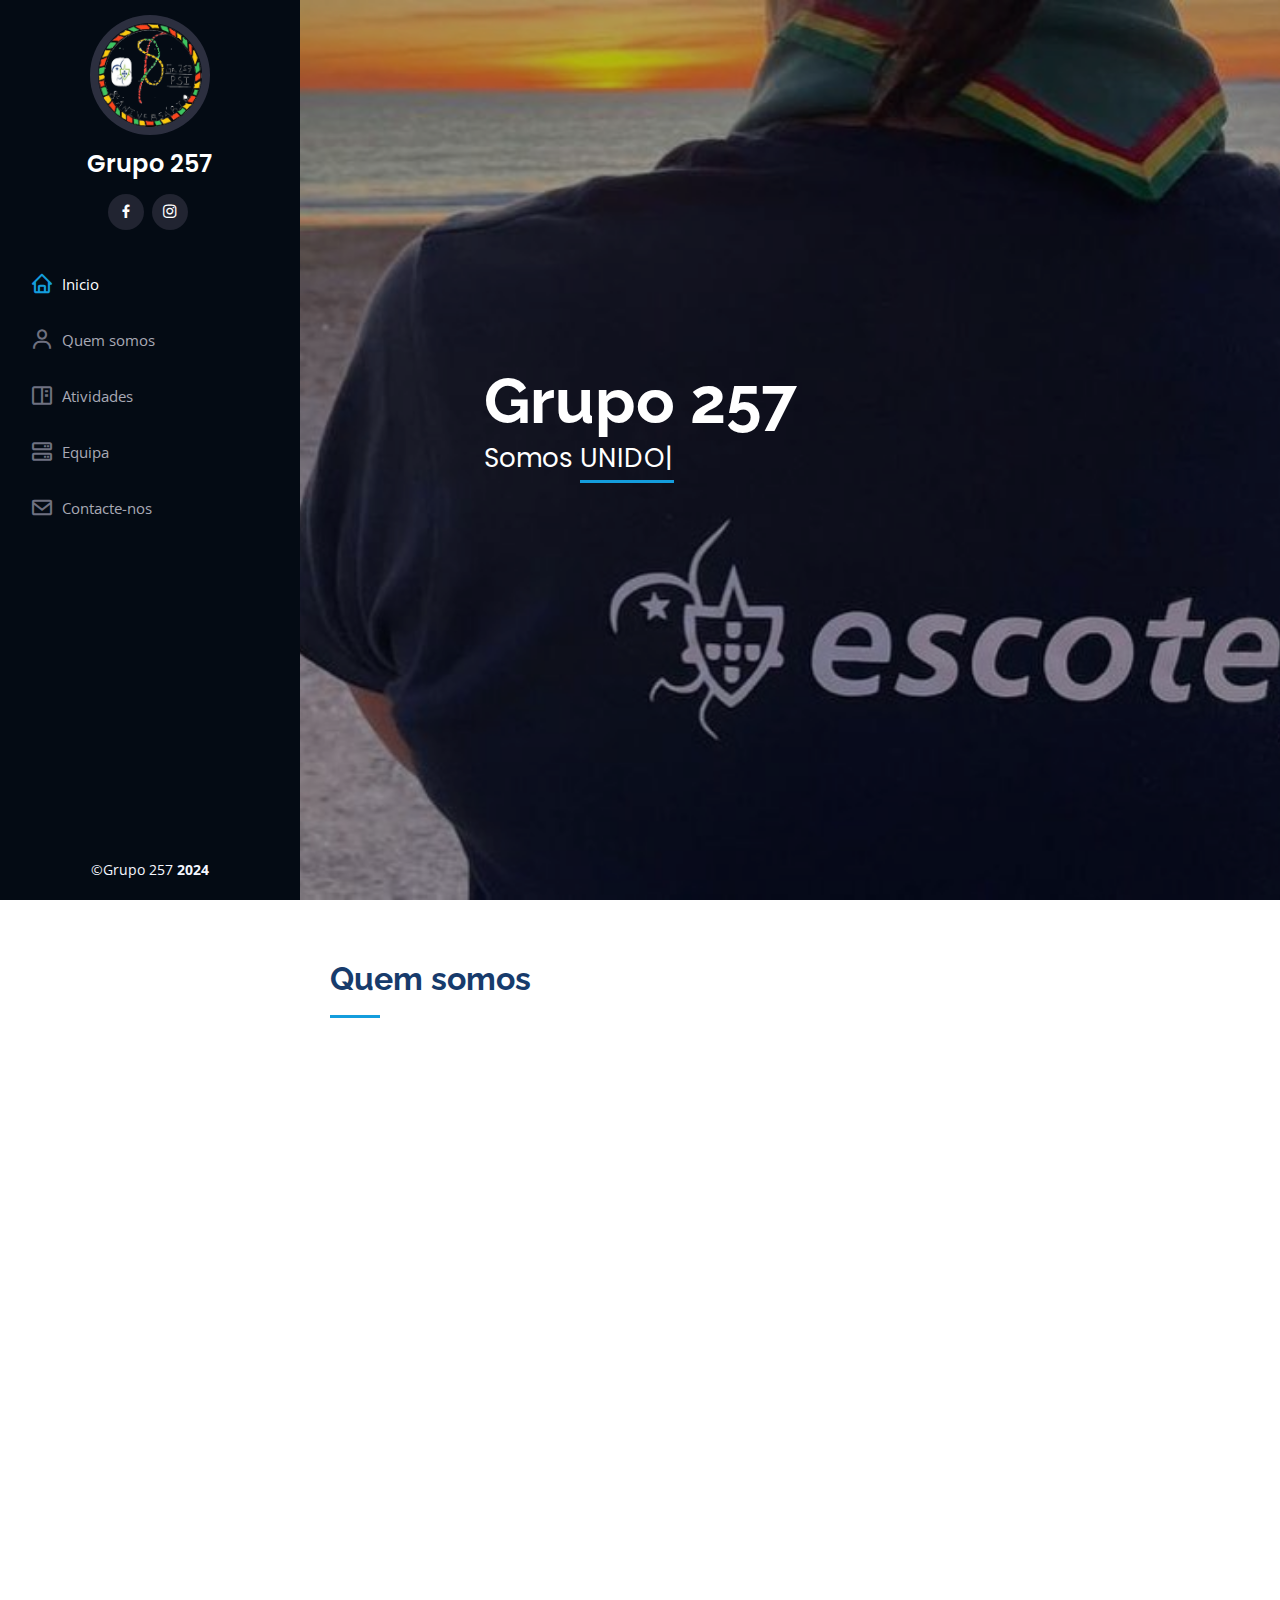
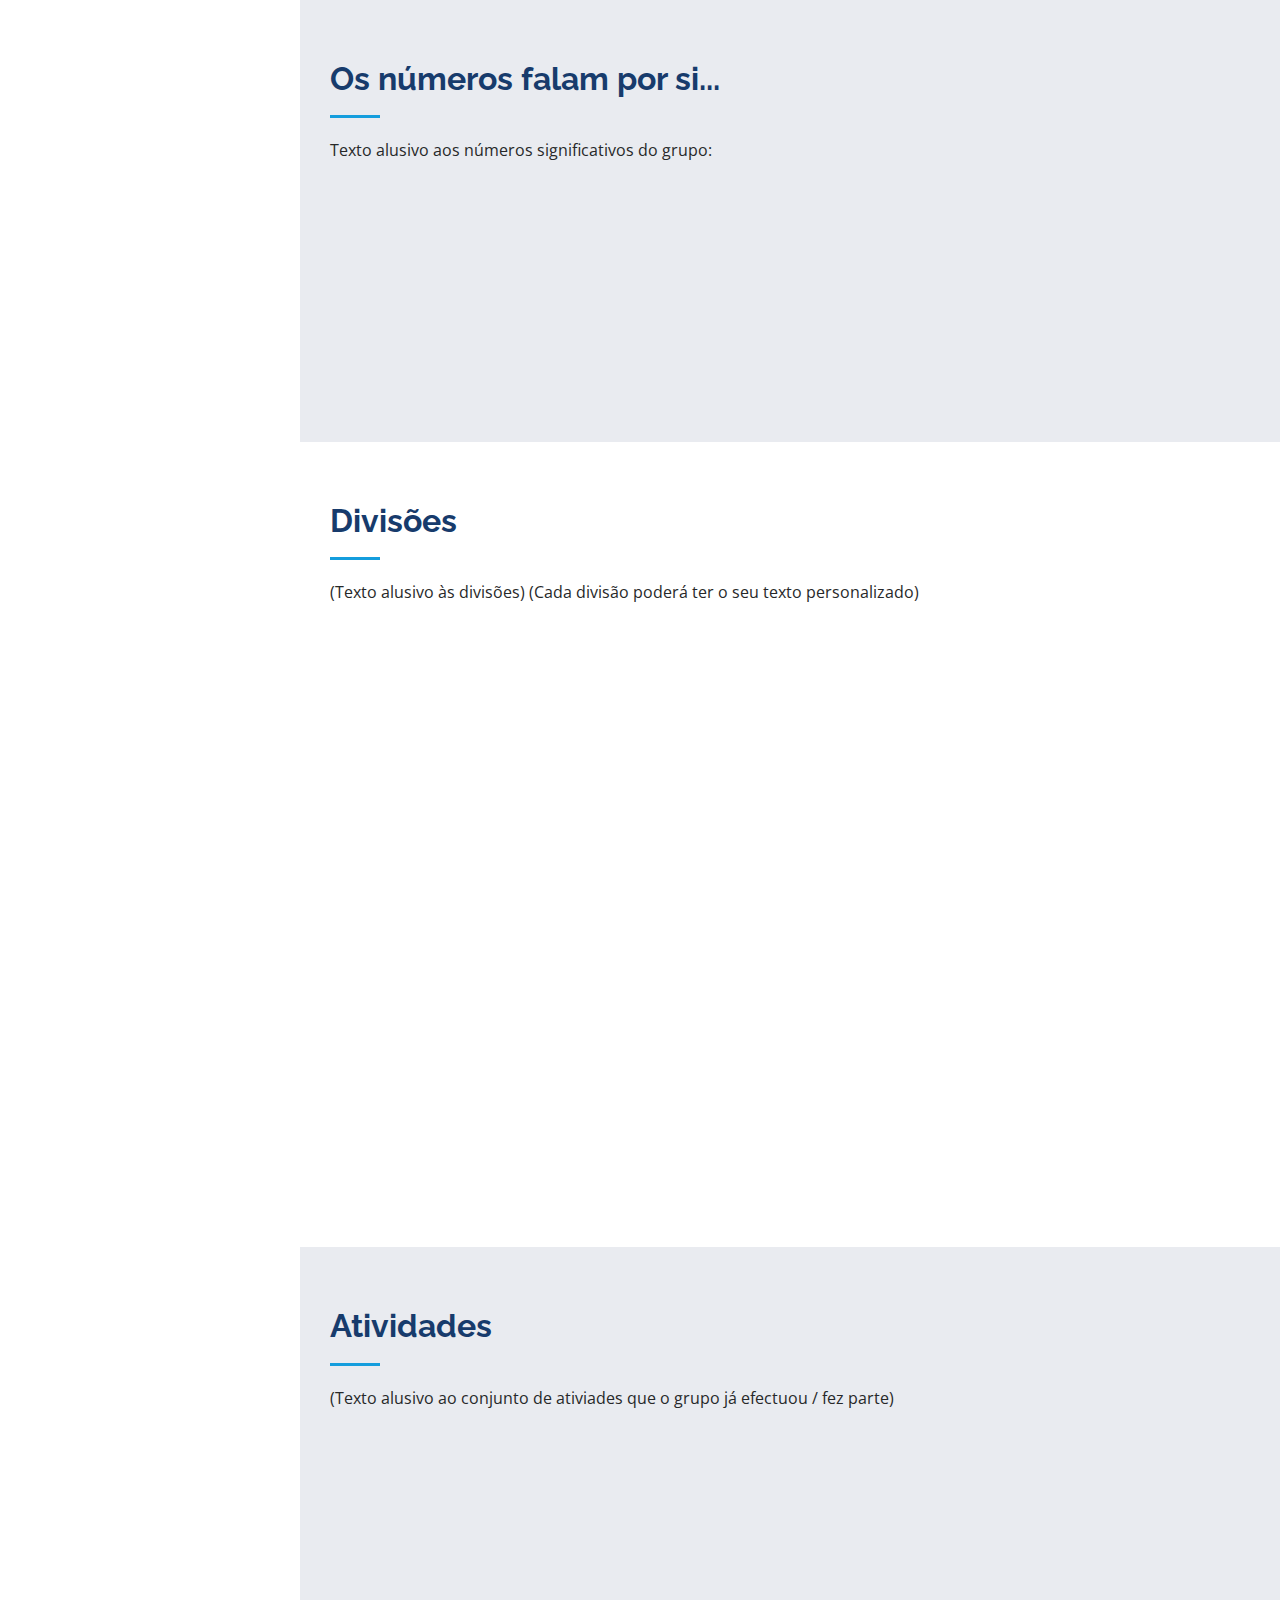
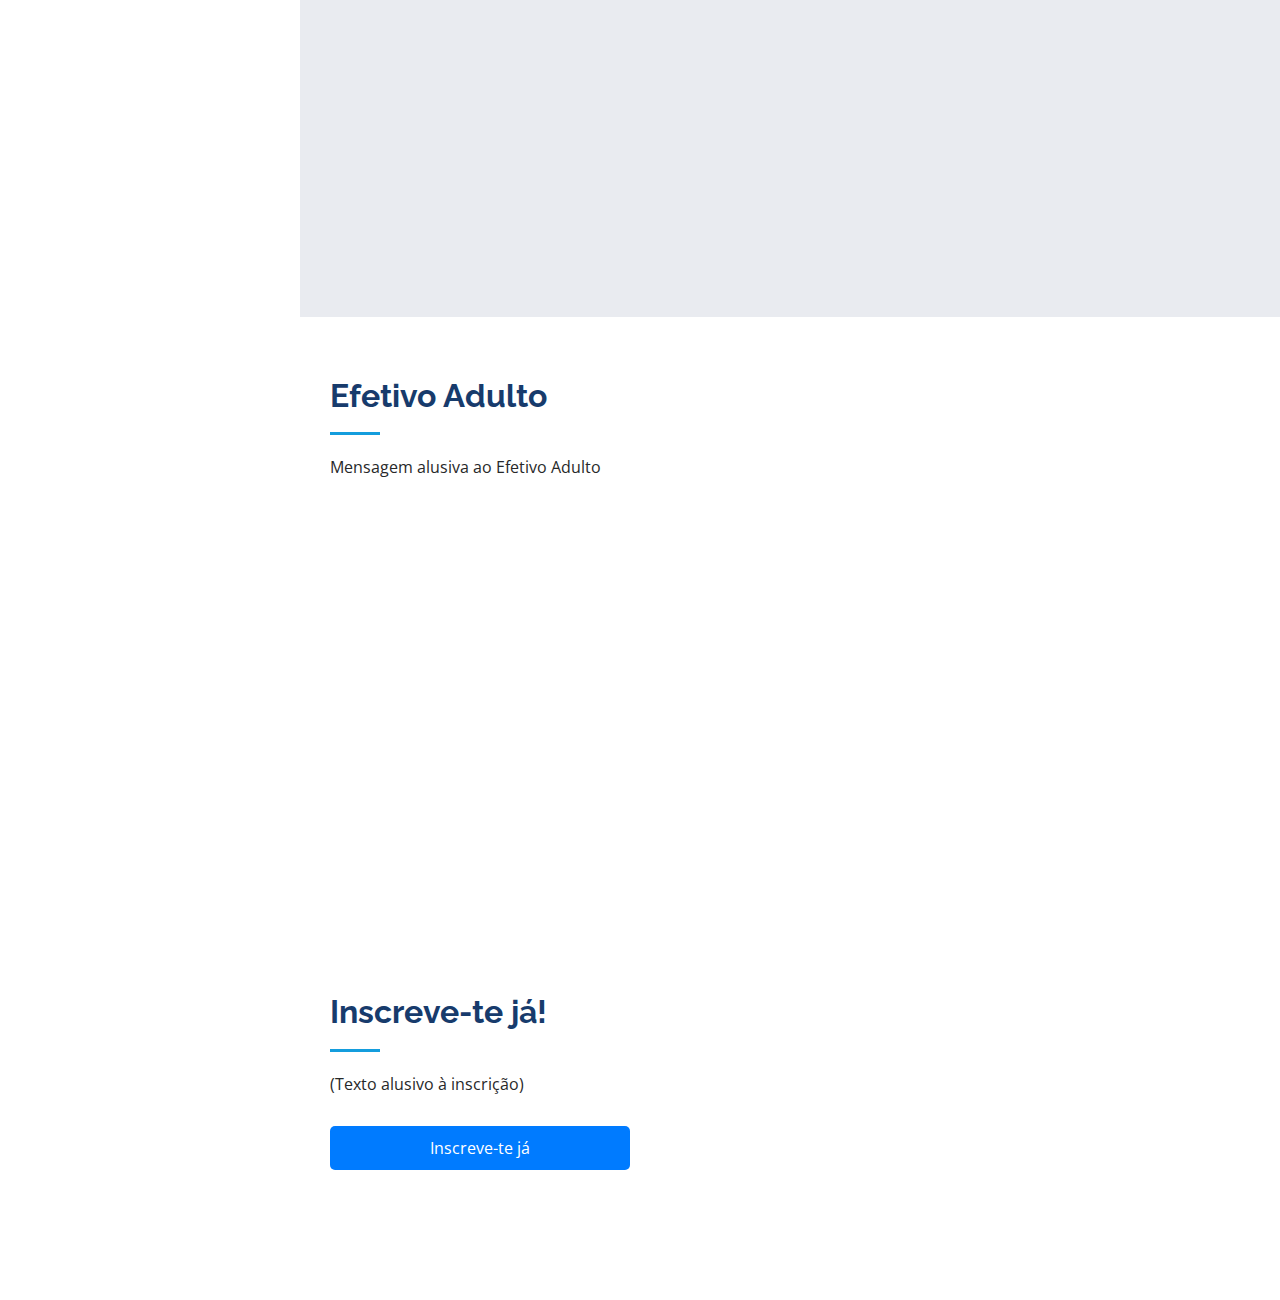
<file: index.html>
<!DOCTYPE html>
<html lang="en">

<head>
  <meta charset="utf-8">
  <meta content="width=device-width, initial-scale=1.0" name="viewport">

  <title>Grupo 257 - Póvoa de Santa Iria</title>
  <meta content="" name="description">
  <meta content="" name="keywords">

  <!-- Favicons -->
  <link href="assets/img/logo.png" rel="icon">
  <link href="assets/img/logo.png" rel="apple-touch-icon">
  <!-- Google Fonts -->
  <link href="https://fonts.googleapis.com/css?family=Open+Sans:300,300i,400,400i,600,600i,700,700i|Raleway:300,300i,400,400i,500,500i,600,600i,700,700i|Poppins:300,300i,400,400i,500,500i,600,600i,700,700i" rel="stylesheet">

  <!-- Vendor CSS Files -->
  <link href="assets/vendor/aos/aos.css" rel="stylesheet">
  <link href="assets/vendor/bootstrap/css/bootstrap.min.css" rel="stylesheet">
  <link href="assets/vendor/bootstrap-icons/bootstrap-icons.css" rel="stylesheet">
  <link href="assets/vendor/boxicons/css/boxicons.min.css" rel="stylesheet">
  <link href="assets/vendor/glightbox/css/glightbox.min.css" rel="stylesheet">
  <link href="assets/vendor/swiper/swiper-bundle.min.css" rel="stylesheet">

  <!-- Template Main CSS File -->
  <link href="assets/css/style.css" rel="stylesheet">

  <!-- =======================================================
  * Template Name: iPortfolio
  * Updated: Jan 29 2024 with Bootstrap v5.3.2
  * Template URL: https://bootstrapmade.com/iportfolio-bootstrap-portfolio-websites-template/
  * Author: BootstrapMade.com
  * License: https://bootstrapmade.com/license/
  ======================================================== -->
</head>

<body>

  <!-- ======= Mobile nav toggle button ======= -->
  <i class="bi bi-list mobile-nav-toggle d-xl-none"></i>

  <!-- ======= Header ======= -->
  <header id="header">
    <div class="d-flex flex-column">

      <div class="profile">
        <img src="assets/img/logo.png" alt="" class="img-fluid rounded-circle">
        <h1 class="text-light"><a href="#hero">Grupo 257</a></h1>
        <div class="social-links mt-3 text-center">
          <a href="https://www.facebook.com/grupo257" target="_blank" class="facebook"><i class="bx bxl-facebook"></i></a>
          <a href="https://www.instagram.com/grupo257/" target="_blank" class="instagram"><i class="bx bxl-instagram"></i></a>
        </div>
      </div>

      <nav id="navbar" class="nav-menu navbar">
        <ul>
          <li><a href="#hero" class="nav-link scrollto active"><i class="bx bx-home"></i><span>Inicio</span></a></li>
          <li><a href="#about" class="nav-link scrollto"><i class="bx bx-user"></i> <span>Quem somos</span></a></li>
          <li><a href="#portfolio" class="nav-link scrollto"><i class="bx bx-book-content"></i> <span>Atividades</span></a></li>
          <li><a href="#testimonials" class="nav-link scrollto"><i class="bx bx-server"></i> <span>Equipa</span></a></li>
          <li><a href="#contact" class="nav-link scrollto"><i class="bx bx-envelope"></i> <span>Contacte-nos</span></a></li>
        </ul>
      </nav><!-- .nav-menu -->
    </div>
  </header><!-- End Header -->

  <!-- ======= Hero Section ======= -->
  <section id="hero" class="d-flex flex-column justify-content-center align-items-center">
    <div class="hero-container" data-aos="fade-in">
      <h1>Grupo 257</h1>
      <p>Somos <span class="typed" data-typed-items="UNIDOS!, CRIATIVOS!, o TRICOLOR!, ESCOTEIROS!"></span></p>
    </div>
  </section><!-- End Hero -->

  <main id="main">

    <!-- ======= About Section ======= -->
    <section id="about" class="about">
      <div class="container">

        <div class="section-title">
          <h2>Quem somos</h2>
        </div>

        <div class="row">
          <div class="col-lg-4" data-aos="fade-right">
            <img src="assets/img/logo.png" class="img-fluid" alt="">
          </div>
          <div class="col-lg-8 pt-4 pt-lg-0 content" data-aos="fade-left">
            <h3>Um sonho tornado realidade</h3>
            <p class="fst-italic">
              <p>(Breve texto sobre a inauguração do grupo, como surgiu, etc. Falar sobre os prémios de excelencia e distinção do grupo, e alguns pormenores alusivos ao grupo!)</p>
            </p>
            <p>(Breve texto sobre a inauguração do grupo, como surgiu, etc. Falar sobre os prémios de excelencia e distinção do grupo, e alguns pormenores alusivos ao grupo!)</p>
            <p>(Breve texto sobre a inauguração do grupo, como surgiu, etc. Falar sobre os prémios de excelencia e distinção do grupo, e alguns pormenores alusivos ao grupo!)</p>
            <p>(Breve texto sobre a inauguração do grupo, como surgiu, etc. Falar sobre os prémios de excelencia e distinção do grupo, e alguns pormenores alusivos ao grupo!)</p>
            <p>(Breve texto sobre a inauguração do grupo, como surgiu, etc. Falar sobre os prémios de excelencia e distinção do grupo, e alguns pormenores alusivos ao grupo!)</p>
          </div>
        </div>

      </div>
    </section><!-- End About Section -->

    <!-- ======= Facts Section ======= -->
    <section id="facts" class="facts section-bg">
      <div class="container">

        <div class="section-title">
          <h2>Os números falam por si...</h2>
          <p>Texto alusivo aos números significativos do grupo:</p>
        </div>

        <div class="row no-gutters">

          <div class="col-lg-3 col-md-6 d-md-flex align-items-md-stretch" data-aos="fade-up">
            <div class="count-box">
              <i class="bi bi-emoji-smile"></i>
              <span data-purecounter-start="0" data-purecounter-end="100" data-purecounter-duration="1" class="purecounter"></span>
              <p><strong>Elementos<br></strong>Motivados</p>
            </div>
          </div>

          <div class="col-lg-3 col-md-6 d-md-flex align-items-md-stretch" data-aos="fade-up" data-aos-delay="100">
            <div class="count-box">
              <i class="bi bi-journal-richtext"></i>
              <span data-purecounter-start="0" data-purecounter-end="21" data-purecounter-duration="1" class="purecounter"></span>
              <p><strong>Efetivo Adulto<br></strong>Formados com a melhor eficácia</p>
            </div>
          </div>

          <div class="col-lg-3 col-md-6 d-md-flex align-items-md-stretch" data-aos="fade-up" data-aos-delay="200">
            <div class="count-box">
              <i class="bi bi-emoji-smile"></i>
              <span data-purecounter-start="0" data-purecounter-end="8" data-purecounter-duration="1" class="purecounter"></span>
              <p><strong>Anos<br></strong> Com o mesmo objetivo</p>
            </div>
          </div>

          <div class="col-lg-3 col-md-6 d-md-flex align-items-md-stretch" data-aos="fade-up" data-aos-delay="300">
            <div class="count-box">
              <i class="bi bi-people"></i>
              <span data-purecounter-start="0" data-purecounter-end="14" data-purecounter-duration="1" class="purecounter"></span>
              <p><strong>Bandos/Patrulhas/Equipas<br></strong>Unidas</p>
            </div>
          </div>
        </div>

      </div>
    </section><!-- End Facts Section -->

    <!-- ======= Skills Section ======= -->
    
    <!-- End Skills Section -->

    <!-- ======= Resume Section ======= -->
    <section id="resume" class="resume">
      <div class="container">

        <div class="section-title">
          <h2>Divisões</h2>
          <p>(Texto alusivo às divisões) (Cada divisão poderá ter o seu texto personalizado)</p>
        </div>

        <div class="row">
          <div class="col-lg-6" data-aos="fade-up">
            <h3 class="resume-title">Alcateia</h3>
            <div class="resume-item pb-0">
              <h5>Dos 7 até aos 10/11 anos</h5>
              <p>(Texto Alusivo à divisão "Alcateia")</p>
              <ul>
                <li>Alguns pormenores em lista (Preferencial)</li>
                <li>Alguns pormenores em lista (Preferencial)</li>
                <li>Alguns pormenores em lista (Preferencial)</li>
              </ul>
            </div>
            <h3 class="resume-title">Tribo</h3>
            <div class="resume-item">
              <h5>Dos 10/11 até aos 13/14 anos</h5>
              <p>(Texto Alusivo à divisão "Tribo")</p>
              <ul>
                <li>Alguns pormenores em lista (Preferencial)</li>
                <li>Alguns pormenores em lista (Preferencial)</li>
                <li>Alguns pormenores em lista (Preferencial)</li>
              </ul>
            </div>
          </div>
          <div class="col-lg-6" data-aos="fade-up" data-aos-delay="100">
            <h3 class="resume-title">Exploradores</h3>
            <div class="resume-item">
              <h5>Dos 13/14 até aos 16/17 anos</h5>
              <p>(Texto Alusivo à divisão "Exploradores")</p>
              <ul>
                <li>Alguns pormenores em lista (Preferencial)</li>
                <li>Alguns pormenores em lista (Preferencial)</li>
                <li>Alguns pormenores em lista (Preferencial)</li>
              </ul>
            </div>
            <h3 class="resume-title">CLÃ</h3>
            <div class="resume-item">
              <h5>Dos 16/17 até aos 20/21 anos</h5>
              <p>(Texto Alusivo à divisão "Exploradores")</p>
              <ul>
                <li>Alguns pormenores em lista (Preferencial)</li>
                <li>Alguns pormenores em lista (Preferencial)</li>
                <li>Alguns pormenores em lista (Preferencial)</li>
              </ul>
            </div>
          </div>
        </div>

      </div>
    </section><!-- End Resume Section -->

    <!-- ======= Portfolio Section ======= -->
    <section id="portfolio" class="portfolio section-bg">
      <div class="container">

        <div class="section-title">
          <h2>Atividades</h2>
          <p>(Texto alusivo ao conjunto de ativiades que o grupo já efectuou / fez parte)</p>
        </div>
        <div class="row portfolio-container" data-aos="fade-up" data-aos-delay="100">
          <div class="col-lg-4 col-md-6 portfolio-item filter-app">
            <div class="portfolio-wrap">
              <img src="assets/img/image_1.jpeg" class="img-fluid" alt="">
              <div class="portfolio-links">
                <a href="assets/img/image_1.jpeg" data-gallery="portfolioGallery" class="portfolio-lightbox"><i class="bx bx-plus"></i></a>
                <a href="atividade_1.html" title="More Details"><i class="bx bx-link"></i></a>
              </div>
            </div>
          </div>

          <div class="col-lg-4 col-md-6 portfolio-item filter-web">
            <div class="portfolio-wrap">
              <img src="assets/img/image_2.jpeg" class="img-fluid" alt="">
              <div class="portfolio-links">
                <a href="assets/img/image_2.jpeg" data-gallery="portfolioGallery" class="portfolio-lightbox"><i class="bx bx-plus"></i></a>
                <a href="atividade_2.html" title="More Details"><i class="bx bx-link"></i></a>
              </div>
            </div>
          </div>

          <div class="col-lg-4 col-md-6 portfolio-item filter-app">
            <div class="portfolio-wrap">
              <img src="assets/img/image_3.jpeg" class="img-fluid" alt="">
              <div class="portfolio-links">
                <a href="assets/img/image_3.jpeg" data-gallery="portfolioGallery" class="portfolio-lightbox"><i class="bx bx-plus"></i></a>
                <a href="atividade_3.html" title="More Details"><i class="bx bx-link"></i></a>
              </div>
            </div>
          </div>
        </div>
      </div>
    </section><!-- End Portfolio Section -->

    <!-- ======= Services Section ======= -->
    <!-- End Services Section -->

    <!-- ======= Testimonials Section ======= -->
    <section id="testimonials" class="testimonials">
      <div class="container">

        <div class="section-title">
          <h2>Efetivo Adulto</h2>
          <p>Mensagem alusiva ao Efetivo Adulto</p>
        </div>

        <div class="testimonials-slider swiper" data-aos="fade-up" data-aos-delay="100">
          <div class="swiper-wrapper">

            <div class="swiper-slide">
              <div class="testimonial-item" data-aos="fade-up">
                <p>
                  <i class="bx bxs-quote-alt-left quote-icon-left"></i>
                  "Gosto muito dos ESCOTEIROS!"
                  <i class="bx bxs-quote-alt-right quote-icon-right"></i>
                </p>
                <img src="assets/img/testimonials/unknown.webp" class="testimonial-img" alt="">
                <h3>Rocha Coelho</h3>
                <h4>Chefia de grupo</h4>
              </div>
            </div><!-- End testimonial item -->

            <div class="swiper-slide">
              <div class="testimonial-item" data-aos="fade-up" data-aos-delay="100">
                <p>
                  <i class="bx bxs-quote-alt-left quote-icon-left"></i>
                  "Deixar o mundo um pouco melhor do que quando o encontra-mos!"
                  <i class="bx bxs-quote-alt-right quote-icon-right"></i>
                </p>
                <img src="assets/img/testimonials/unknown.webp" class="testimonial-img" alt="">
                <h3>Bruno Mata</h3>
                <h4>Chefia do CLÃ</h4>
              </div>
            </div><!-- End testimonial item -->

            <div class="swiper-slide">
              <div class="testimonial-item" data-aos="fade-up" data-aos-delay="200">
                <p>
                  <i class="bx bxs-quote-alt-left quote-icon-left"></i>
                  "Ninguem tem um gêmeo melhor que o meu!"
                  <i class="bx bxs-quote-alt-right quote-icon-right"></i>
                </p>
                <img src="assets/img/testimonials/unknown.webp" class="testimonial-img" alt="">
                <h3>Tomás Abreu</h3>
                <h4>Chefia dos Exploradores</h4>
              </div>

            </div><!-- End testimonial item -->
            <div class="swiper-slide">
              <div class="testimonial-item" data-aos="fade-up" data-aos-delay="200">
                <p>
                  <i class="bx bxs-quote-alt-left quote-icon-left"></i>
                  "A TES é um espetáculo!"
                  <i class="bx bxs-quote-alt-right quote-icon-right"></i>
                </p>
                <img src="assets/img/testimonials/unknown.webp" class="testimonial-img" alt="">
                <h3>Ricardo Mata</h3>
                <h4>Chefia da Tribo</h4>
              </div>
            </div><!-- End testimonial item -->

          </div>
          <div class="swiper-pagination"></div>
        </div>

      </div>
    </section><!-- End Testimonials Section -->

    <!-- ======= Contact Section ======= -->
    <section id="contact" class="contact">
      <div class="container">

        <div class="section-title">
          <h2>Inscreve-te já!</h2>
          <p>(Texto alusivo à inscrição)</p>
        </div>
          <a href="https://sites.google.com/escoteiros.pt/grupo257" target="_blank" class="botao-inscrever">Inscreve-te já</a>
      </div>
    </section><!-- End Contact Section -->

  </main><!-- End #main -->

  <!-- ======= Footer ======= -->
  <footer id="footer">
    <div class="container">
      <div class="copyright">
        &copy;Grupo 257 <strong><span>2024</span></strong>
      </div>
      <div class="credits">
        <!-- All the links in the footer should remain intact. -->
        <!-- You can delete the links only if you purchased the pro version. -->
        <!-- Licensing information: https://bootstrapmade.com/license/ -->
        <!-- Purchase the pro version with working PHP/AJAX contact form: https://bootstrapmade.com/iportfolio-bootstrap-portfolio-websites-template/ -->
      </div>
    </div>
  </footer><!-- End  Footer -->

  <a href="#" class="back-to-top d-flex align-items-center justify-content-center"><i class="bi bi-arrow-up-short"></i></a>

  <!-- Vendor JS Files -->
  <script src="assets/vendor/purecounter/purecounter_vanilla.js"></script>
  <script src="assets/vendor/aos/aos.js"></script>
  <script src="assets/vendor/bootstrap/js/bootstrap.bundle.min.js"></script>
  <script src="assets/vendor/glightbox/js/glightbox.min.js"></script>
  <script src="assets/vendor/isotope-layout/isotope.pkgd.min.js"></script>
  <script src="assets/vendor/swiper/swiper-bundle.min.js"></script>
  <script src="assets/vendor/typed.js/typed.umd.js"></script>
  <script src="assets/vendor/waypoints/noframework.waypoints.js"></script>
  <script src="assets/vendor/php-email-form/validate.js"></script>

  <!-- Template Main JS File -->
  <script src="assets/js/main.js"></script>

</body>

</html>
</file>
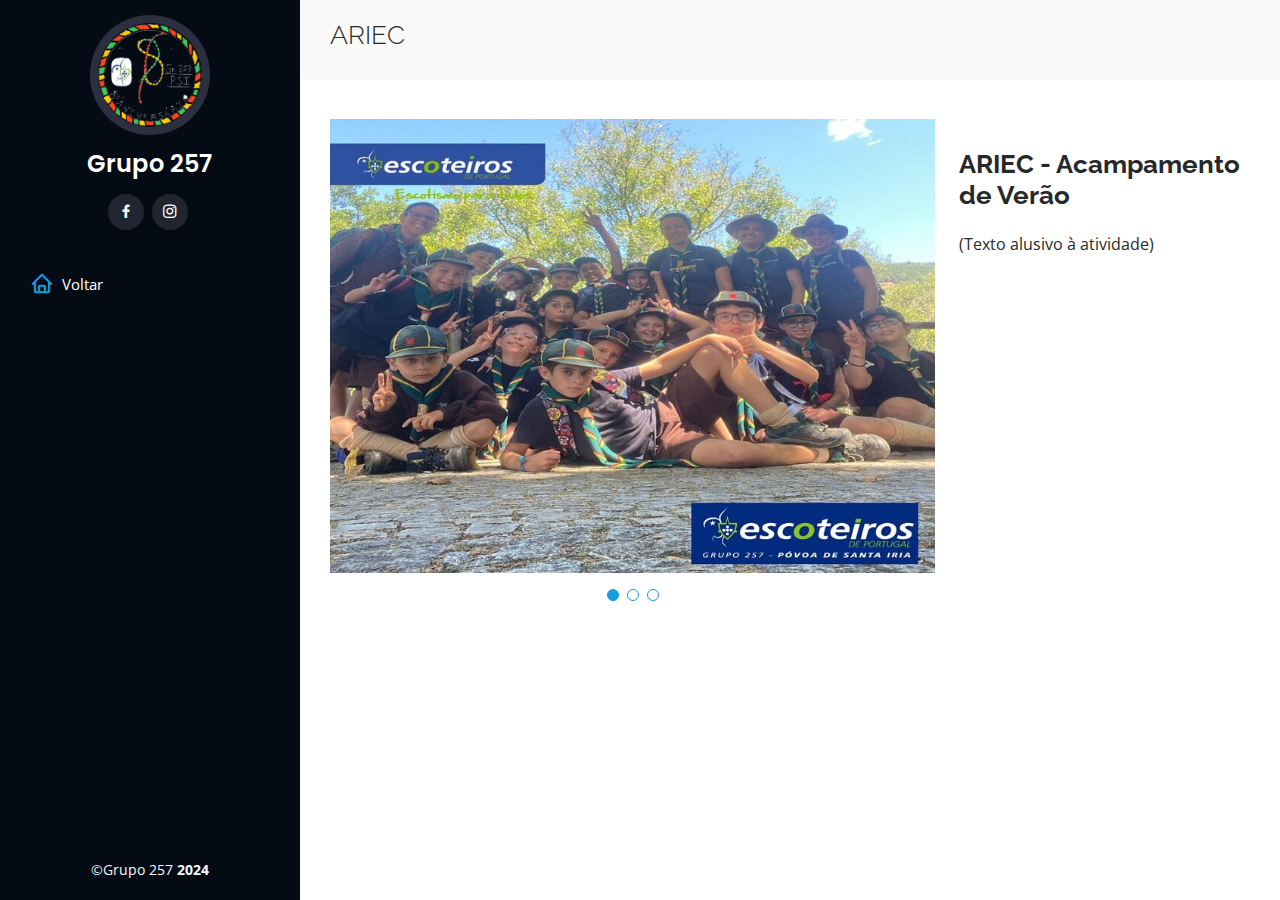
<file: atividade_1.html>
<!DOCTYPE html>
<html lang="en">

<head>
  <meta charset="utf-8">
  <meta content="width=device-width, initial-scale=1.0" name="viewport">

  <title>Grupo 257 - Póvoa de Santa Iria</title>
  <meta content="" name="description">
  <meta content="" name="keywords">

  <!-- Favicons -->
  <link href="assets/img/logo.png" rel="icon">
  <link href="assets/img/logo.png" rel="apple-touch-icon">

  <!-- Google Fonts -->
  <link href="https://fonts.googleapis.com/css?family=Open+Sans:300,300i,400,400i,600,600i,700,700i|Raleway:300,300i,400,400i,500,500i,600,600i,700,700i|Poppins:300,300i,400,400i,500,500i,600,600i,700,700i" rel="stylesheet">

  <!-- Vendor CSS Files -->
  <link href="assets/vendor/aos/aos.css" rel="stylesheet">
  <link href="assets/vendor/bootstrap/css/bootstrap.min.css" rel="stylesheet">
  <link href="assets/vendor/bootstrap-icons/bootstrap-icons.css" rel="stylesheet">
  <link href="assets/vendor/boxicons/css/boxicons.min.css" rel="stylesheet">
  <link href="assets/vendor/glightbox/css/glightbox.min.css" rel="stylesheet">
  <link href="assets/vendor/swiper/swiper-bundle.min.css" rel="stylesheet">

  <!-- Template Main CSS File -->
  <link href="assets/css/style.css" rel="stylesheet">

  <!-- =======================================================
  * Template Name: iPortfolio
  * Updated: Jan 29 2024 with Bootstrap v5.3.2
  * Template URL: https://bootstrapmade.com/iportfolio-bootstrap-portfolio-websites-template/
  * Author: BootstrapMade.com
  * License: https://bootstrapmade.com/license/
  ======================================================== -->
</head>

<body>

  <!-- ======= Mobile nav toggle button ======= -->
  <i class="bi bi-list mobile-nav-toggle d-xl-none"></i>

  <!-- ======= Header ======= -->
  <header id="header">
    <div class="d-flex flex-column">

      <div class="profile">
        <img src="assets/img/logo.png" alt="" class="img-fluid rounded-circle">
        <h1 class="text-light"><a href="index.html">Grupo 257</a></h1>
        <div class="social-links mt-3 text-center">
          <a href="https://www.facebook.com/grupo257" target="_blank" class="facebook"><i class="bx bxl-facebook"></i></a>
          <a href="https://www.instagram.com/grupo257/" target="_blank" class="instagram"><i class="bx bxl-instagram"></i></a>
        </div>
      </div>

      <nav id="navbar" class="nav-menu navbar">
        <ul>
          <li><a href="index.html" class="nav-link scrollto active"><i class="bx bx-home"></i> <span>Voltar</span></a></li>
        </ul>
      </nav><!-- .nav-menu -->
    </div>
  </header><!-- End Header -->


  <main id="main">

    <!-- ======= Breadcrumbs ======= -->
    <section id="breadcrumbs" class="breadcrumbs">
      <div class="container">

        <div class="d-flex justify-content-between align-items-center">
          <h2>ARIEC</h2>
        </div>

      </div>
    </section><!-- End Breadcrumbs -->

    <!-- ======= Portfolio Details Section ======= -->
    <section id="portfolio-details" class="portfolio-details">
      <div class="container">

        <div class="row gy-4">

          <div class="col-lg-8">
            <div class="portfolio-details-slider swiper">
              <div class="swiper-wrapper align-items-center">

                <div class="swiper-slide" data-aos="fade-up" data-aos-delay="200">
                  <img src="assets/img/atividades/ariec_a.jpg" alt="">
                </div>

                <div class="swiper-slide" data-aos="fade-up" data-aos-delay="200">
                  <img src="assets/img/atividades/ariec_b.jpg" alt="">
                </div>

                <div class="swiper-slide" data-aos="fade-up" data-aos-delay="200">
                  <img src="assets/img/atividades/ariec_c.jpg" alt="">
                </div>

              </div>
              <div class="swiper-pagination"></div>
            </div>
          </div>

          <div class="col-lg-4">
            <div class="portfolio-description">
              <h2>ARIEC - Acampamento de Verão</h2>
              <p>
                (Texto alusivo à atividade)
              </p>
            </div>
          </div>

        </div>

      </div>
    </section><!-- End Portfolio Details Section -->

  </main><!-- End #main -->

  <!-- ======= Footer ======= -->
  <footer id="footer">
    <div class="container">
      <div class="copyright">
        &copy;Grupo 257 <strong><span>2024</span></strong>
      </div>
      <div class="credits">
        <!-- All the links in the footer should remain intact. -->
        <!-- You can delete the links only if you purchased the pro version. -->
        <!-- Licensing information: https://bootstrapmade.com/license/ -->
        <!-- Purchase the pro version with working PHP/AJAX contact form: https://bootstrapmade.com/iportfolio-bootstrap-portfolio-websites-template/ -->
      </div>
    </div>
  </footer><!-- End  Footer -->

  <a href="#" class="back-to-top d-flex align-items-center justify-content-center"><i class="bi bi-arrow-up-short"></i></a>

  <!-- Vendor JS Files -->
  <script src="assets/vendor/purecounter/purecounter_vanilla.js"></script>
  <script src="assets/vendor/aos/aos.js"></script>
  <script src="assets/vendor/bootstrap/js/bootstrap.bundle.min.js"></script>
  <script src="assets/vendor/glightbox/js/glightbox.min.js"></script>
  <script src="assets/vendor/isotope-layout/isotope.pkgd.min.js"></script>
  <script src="assets/vendor/swiper/swiper-bundle.min.js"></script>
  <script src="assets/vendor/typed.js/typed.umd.js"></script>
  <script src="assets/vendor/waypoints/noframework.waypoints.js"></script>
  <script src="assets/vendor/php-email-form/validate.js"></script>

  <!-- Template Main JS File -->
  <script src="assets/js/main.js"></script>

</body>

</html>
</file>
<file: assets/css/style.css>
/**
* Template Name: iPortfolio
* Updated: Jan 29 2024 with Bootstrap v5.3.2
* Template URL: https://bootstrapmade.com/iportfolio-bootstrap-portfolio-websites-template/
* Author: BootstrapMade.com
* License: https://bootstrapmade.com/license/
*/

/*--------------------------------------------------------------
# General
--------------------------------------------------------------*/
body {
  font-family: "Open Sans", sans-serif;
  color: #272829;
}

a {
  color: #149ddd;
  text-decoration: none;
}

a:hover {
  color: #37b3ed;
  text-decoration: none;
}

h1,
h2,
h3,
h4,
h5,
h6 {
  font-family: "Raleway", sans-serif;
}

/*--------------------------------------------------------------
# Back to top button
--------------------------------------------------------------*/
.back-to-top {
  position: fixed;
  visibility: hidden;
  opacity: 0;
  right: 15px;
  bottom: 15px;
  z-index: 996;
  background: #149ddd;
  width: 40px;
  height: 40px;
  border-radius: 50px;
  transition: all 0.4s;
}

.back-to-top i {
  font-size: 28px;
  color: #fff;
  line-height: 0;
}

.back-to-top:hover {
  background: #2eafec;
  color: #fff;
}

.back-to-top.active {
  visibility: visible;
  opacity: 1;
}

/*--------------------------------------------------------------
# Header
--------------------------------------------------------------*/
#header {
  position: fixed;
  top: 0;
  left: 0;
  bottom: 0;
  width: 300px;
  transition: all ease-in-out 0.5s;
  z-index: 9997;
  transition: all 0.5s;
  padding: 0 15px;
  background: #040b14;
  overflow-y: auto;
}

#header .profile img {
  margin: 15px auto;
  display: block;
  width: 120px;
  border: 8px solid #2c2f3f;
}

#header .profile h1 {
  font-size: 24px;
  margin: 0;
  padding: 0;
  font-weight: 600;
  -moz-text-align-last: center;
  text-align-last: center;
  font-family: "Poppins", sans-serif;
}

#header .profile h1 a,
#header .profile h1 a:hover {
  color: #fff;
  text-decoration: none;
}

#header .profile .social-links a {
  font-size: 18px;
  display: inline-block;
  background: #212431;
  color: #fff;
  line-height: 1;
  padding: 8px 0;
  margin-right: 4px;
  border-radius: 50%;
  text-align: center;
  width: 36px;
  height: 36px;
  transition: 0.3s;
}

#header .profile .social-links a:hover {
  background: #149ddd;
  color: #fff;
  text-decoration: none;
}

#main {
  margin-left: 300px;
}

.container,
.container-fluid {
  padding-left: 30px;
  padding-right: 30px;
}

@media (max-width: 1199px) {
  #header {
    left: -300px;
  }

  #main {
    margin-left: 0;
  }

  .container,
  .container-fluid {
    padding-left: 12px;
    padding-right: 12px;
  }
}

/*--------------------------------------------------------------
# Navigation Menu
--------------------------------------------------------------*/
/* Desktop Navigation */
.nav-menu {
  padding: 30px 0 0 0;
}

.nav-menu * {
  margin: 0;
  padding: 0;
  list-style: none;
}

.nav-menu>ul>li {
  position: relative;
  white-space: nowrap;
}

.nav-menu a,
.nav-menu a:focus {
  display: flex;
  align-items: center;
  color: #a8a9b4;
  padding: 12px 15px;
  margin-bottom: 8px;
  transition: 0.3s;
  font-size: 15px;
}

.nav-menu a i,
.nav-menu a:focus i {
  font-size: 24px;
  padding-right: 8px;
  color: #6f7180;
}

.nav-menu a:hover,
.nav-menu .active,
.nav-menu .active:focus,
.nav-menu li:hover>a {
  text-decoration: none;
  color: #fff;
}

.nav-menu a:hover i,
.nav-menu .active i,
.nav-menu .active:focus i,
.nav-menu li:hover>a i {
  color: #149ddd;
}

/* Mobile Navigation */
.mobile-nav-toggle {
  position: fixed;
  right: 15px;
  top: 15px;
  z-index: 9998;
  border: 0;
  font-size: 24px;
  transition: all 0.4s;
  outline: none !important;
  background-color: #149ddd;
  color: #fff;
  width: 40px;
  height: 40px;
  display: inline-flex;
  align-items: center;
  justify-content: center;
  line-height: 0;
  border-radius: 50px;
  cursor: pointer;
}

.mobile-nav-active {
  overflow: hidden;
}

.mobile-nav-active #header {
  left: 0;
}

/*--------------------------------------------------------------
# Hero Section
--------------------------------------------------------------*/
#hero {
  width: 100%;
  height: 100vh;
  background: url("../img/background.jpg") top center;
  background-size: cover;
}

#hero:before {
  content: "";
  background: rgba(5, 13, 24, 0.3);
  position: absolute;
  bottom: 0;
  top: 0;
  left: 0;
  right: 0;
  z-index: 1;
}

#hero .hero-container {
  position: relative;
  z-index: 2;
  min-width: 300px;
}

#hero h1 {
  margin: 0 0 10px 0;
  font-size: 64px;
  font-weight: 700;
  line-height: 56px;
  color: #fff;
}

#hero p {
  color: #fff;
  margin-bottom: 50px;
  font-size: 26px;
  font-family: "Poppins", sans-serif;
}

#hero p span {
  color: #fff;
  padding-bottom: 4px;
  letter-spacing: 1px;
  border-bottom: 3px solid #149ddd;
}

@media (min-width: 1024px) {
  #hero {
    background-attachment: fixed;
  }
}

@media (max-width: 768px) {
  #hero h1 {
    font-size: 28px;
    line-height: 36px;
  }

  #hero h2 {
    font-size: 18px;
    line-height: 24px;
    margin-bottom: 30px;
  }
}

/*--------------------------------------------------------------
# Sections General
--------------------------------------------------------------*/
section {
  padding: 60px 0;
  overflow: hidden;
}

.section-bg {
  background: #e9ebf0;
}

.section-title {
  padding-bottom: 30px;
}

.section-title h2 {
  font-size: 32px;
  font-weight: bold;
  margin-bottom: 20px;
  padding-bottom: 20px;
  position: relative;
  color: #173b6c;
}

.section-title h2::after {
  content: "";
  position: absolute;
  display: block;
  width: 50px;
  height: 3px;
  background: #149ddd;
  bottom: 0;
  left: 0;
}

.section-title p {
  margin-bottom: 0;
}

/*--------------------------------------------------------------
# About
--------------------------------------------------------------*/
.about .content h3 {
  font-weight: 700;
  font-size: 26px;
  color: #173b6c;
}

.about .content ul {
  list-style: none;
  padding: 0;
}

.about .content ul li {
  margin-bottom: 20px;
  display: flex;
  align-items: center;
}

.about .content ul strong {
  margin-right: 10px;
}

.about .content ul i {
  font-size: 16px;
  margin-right: 5px;
  color: #149ddd;
  line-height: 0;
}

.about .content p:last-child {
  margin-bottom: 0;
}

/*--------------------------------------------------------------
# Facts
--------------------------------------------------------------*/
.facts {
  padding-bottom: 30px;
}

.facts .count-box {
  padding: 30px;
  width: 100%;
}

.facts .count-box i {
  display: block;
  font-size: 44px;
  color: #149ddd;
  float: left;
  line-height: 0;
}

.facts .count-box span {
  font-size: 48px;
  line-height: 40px;
  display: block;
  font-weight: 700;
  color: #050d18;
  margin-left: 60px;
}

.facts .count-box p {
  padding: 15px 0 0 0;
  margin: 0 0 0 60px;
  font-family: "Raleway", sans-serif;
  font-size: 14px;
  color: #122f57;
}

.facts .count-box a {
  font-weight: 600;
  display: block;
  margin-top: 20px;
  color: #122f57;
  font-size: 15px;
  font-family: "Poppins", sans-serif;
  transition: ease-in-out 0.3s;
}

.facts .count-box a:hover {
  color: #1f5297;
}

/*--------------------------------------------------------------
# Akills
--------------------------------------------------------------*/
.skills .progress {
  height: 60px;
  display: block;
  background: none;
  border-radius: 0;
}

.skills .progress .skill {
  padding: 0;
  margin: 0 0 6px 0;
  text-transform: uppercase;
  display: block;
  font-weight: 600;
  font-family: "Poppins", sans-serif;
  color: #050d18;
}

.skills .progress .skill .val {
  float: right;
  font-style: normal;
}

.skills .progress-bar-wrap {
  background: #dce8f8;
  height: 10px;
}

.skills .progress-bar {
  width: 1px;
  height: 10px;
  transition: 0.9s;
  background-color: #149ddd;
}

/*--------------------------------------------------------------
# Resume
--------------------------------------------------------------*/
.resume .resume-title {
  font-size: 26px;
  font-weight: 700;
  margin-top: 20px;
  margin-bottom: 20px;
  color: #050d18;
}

.resume .resume-item {
  padding: 0 0 20px 20px;
  margin-top: -2px;
  border-left: 2px solid #1f5297;
  position: relative;
}

.resume .resume-item h4 {
  line-height: 18px;
  font-size: 18px;
  font-weight: 600;
  text-transform: uppercase;
  font-family: "Poppins", sans-serif;
  color: #050d18;
  margin-bottom: 10px;
}

.resume .resume-item h5 {
  font-size: 16px;
  background: #e4edf9;
  padding: 5px 15px;
  display: inline-block;
  font-weight: 600;
  margin-bottom: 10px;
}

.resume .resume-item ul {
  padding-left: 20px;
}

.resume .resume-item ul li {
  padding-bottom: 10px;
}

.resume .resume-item:last-child {
  padding-bottom: 0;
}

.resume .resume-item::before {
  content: "";
  position: absolute;
  width: 16px;
  height: 16px;
  border-radius: 50px;
  left: -9px;
  top: 0;
  background: #fff;
  border: 2px solid #1f5297;
}

/*--------------------------------------------------------------
# Portfolio
--------------------------------------------------------------*/
.portfolio .portfolio-item {
  margin-bottom: 30px;
}

.portfolio #portfolio-flters {
  padding: 0;
  margin: 0 auto 35px auto;
  list-style: none;
  text-align: center;
  background: #fff;
  border-radius: 50px;
  padding: 2px 15px;
}

.portfolio #portfolio-flters li {
  cursor: pointer;
  display: inline-block;
  padding: 10px 15px 8px 15px;
  font-size: 14px;
  font-weight: 600;
  line-height: 1;
  text-transform: uppercase;
  color: #272829;
  margin-bottom: 5px;
  transition: all 0.3s ease-in-out;
}

.portfolio #portfolio-flters li:hover,
.portfolio #portfolio-flters li.filter-active {
  color: #149ddd;
}

.portfolio #portfolio-flters li:last-child {
  margin-right: 0;
}

.portfolio .portfolio-wrap {
  transition: 0.3s;
  position: relative;
  overflow: hidden;
  z-index: 1;
}

.portfolio .portfolio-wrap::before {
  content: "";
  background: rgba(255, 255, 255, 0.5);
  position: absolute;
  left: 0;
  right: 0;
  top: 0;
  bottom: 0;
  transition: all ease-in-out 0.3s;
  z-index: 2;
  opacity: 0;
}

.portfolio .portfolio-wrap .portfolio-links {
  opacity: 1;
  left: 0;
  right: 0;
  bottom: -60px;
  z-index: 3;
  position: absolute;
  transition: all ease-in-out 0.3s;
  display: flex;
  justify-content: center;
}

.portfolio .portfolio-wrap .portfolio-links a {
  color: #fff;
  font-size: 28px;
  text-align: center;
  background: rgba(20, 157, 221, 0.75);
  transition: 0.3s;
  width: 50%;
}

.portfolio .portfolio-wrap .portfolio-links a:hover {
  background: rgba(20, 157, 221, 0.95);
}

.portfolio .portfolio-wrap .portfolio-links a+a {
  border-left: 1px solid #37b3ed;
}

.portfolio .portfolio-wrap:hover::before {
  top: 0;
  left: 0;
  right: 0;
  bottom: 0;
  opacity: 1;
}

.portfolio .portfolio-wrap:hover .portfolio-links {
  opacity: 1;
  bottom: 0;
}

/*--------------------------------------------------------------
# Portfolio Details
--------------------------------------------------------------*/
.portfolio-details {
  padding-top: 40px;
}

.portfolio-details .portfolio-details-slider img {
  width: 100%;
}

.portfolio-details .portfolio-details-slider .swiper-pagination {
  margin-top: 20px;
  position: relative;
}

.portfolio-details .portfolio-details-slider .swiper-pagination .swiper-pagination-bullet {
  width: 12px;
  height: 12px;
  background-color: #fff;
  opacity: 1;
  border: 1px solid #149ddd;
}

.portfolio-details .portfolio-details-slider .swiper-pagination .swiper-pagination-bullet-active {
  background-color: #149ddd;
}

.portfolio-details .portfolio-info {
  padding: 30px;
  box-shadow: 0px 0 30px rgba(5, 13, 24, 0.08);
}

.portfolio-details .portfolio-info h3 {
  font-size: 22px;
  font-weight: 700;
  margin-bottom: 20px;
  padding-bottom: 20px;
  border-bottom: 1px solid #eee;
}

.portfolio-details .portfolio-info ul {
  list-style: none;
  padding: 0;
  font-size: 15px;
}

.portfolio-details .portfolio-info ul li+li {
  margin-top: 10px;
}

.portfolio-details .portfolio-description {
  padding-top: 30px;
}

.portfolio-details .portfolio-description h2 {
  font-size: 26px;
  font-weight: 700;
  margin-bottom: 20px;
}

.portfolio-details .portfolio-description p {
  padding: 0;
}

/*--------------------------------------------------------------
# Services
--------------------------------------------------------------*/
.services .icon-box {
  margin-bottom: 20px;
}

.services .icon {
  float: left;
  display: flex;
  align-items: center;
  justify-content: center;
  width: 54px;
  height: 54px;
  background: #149ddd;
  border-radius: 50%;
  transition: 0.5s;
  border: 1px solid #149ddd;
}

.services .icon i {
  color: #fff;
  font-size: 24px;
  line-height: 0;
}

.services .icon-box:hover .icon {
  background: #fff;
}

.services .icon-box:hover .icon i {
  color: #149ddd;
}

.services .title {
  margin-left: 80px;
  font-weight: 700;
  margin-bottom: 15px;
  font-size: 18px;
}

.services .title a {
  color: #343a40;
}

.services .title a:hover {
  color: #149ddd;
}

.services .description {
  margin-left: 80px;
  line-height: 24px;
  font-size: 14px;
}

/*--------------------------------------------------------------
# Testimonials
--------------------------------------------------------------*/
.testimonials .testimonials-carousel,
.testimonials .testimonials-slider {
  overflow: hidden;
}

.testimonials .testimonial-item {
  box-sizing: content-box;
  text-align: center;
  min-height: 320px;
}

.testimonials .testimonial-item .testimonial-img {
  width: 90px;
  border-radius: 50%;
  margin: 0 auto;
}

.testimonials .testimonial-item h3 {
  font-size: 18px;
  font-weight: bold;
  margin: 10px 0 5px 0;
  color: #111;
}

.testimonials .testimonial-item h4 {
  font-size: 14px;
  color: #999;
  margin: 0;
}

.testimonials .testimonial-item .quote-icon-left,
.testimonials .testimonial-item .quote-icon-right {
  color: #c3e8fa;
  font-size: 26px;
}

.testimonials .testimonial-item .quote-icon-left {
  display: inline-block;
  left: -5px;
  position: relative;
}

.testimonials .testimonial-item .quote-icon-right {
  display: inline-block;
  right: -5px;
  position: relative;
  top: 10px;
}

.testimonials .testimonial-item p {
  font-style: italic;
  margin: 0 15px 15px 15px;
  padding: 20px;
  background: #fff;
  position: relative;
  margin-bottom: 35px;
  border-radius: 6px;
  box-shadow: 0px 2px 15px rgba(0, 0, 0, 0.1);
}

.testimonials .testimonial-item p::after {
  content: "";
  width: 0;
  height: 0;
  border-top: 20px solid #fff;
  border-right: 20px solid transparent;
  border-left: 20px solid transparent;
  position: absolute;
  bottom: -20px;
  left: calc(50% - 20px);
}

.testimonials .swiper-pagination {
  margin-top: 20px;
  position: relative;
}

.testimonials .swiper-pagination .swiper-pagination-bullet {
  width: 12px;
  height: 12px;
  background-color: #fff;
  opacity: 1;
  border: 1px solid #149ddd;
}

.testimonials .swiper-pagination .swiper-pagination-bullet-active {
  background-color: #149ddd;
}

/*--------------------------------------------------------------
# Contact
--------------------------------------------------------------*/
.contact {
  padding-bottom: 130px;
}

.contact .info {
  padding: 30px;
  background: #fff;
  width: 100%;
  box-shadow: 0 0 24px 0 rgba(0, 0, 0, 0.12);
}

.contact .info i {
  font-size: 20px;
  color: #149ddd;
  float: left;
  width: 44px;
  height: 44px;
  background: #dff3fc;
  display: flex;
  justify-content: center;
  align-items: center;
  border-radius: 50px;
  transition: all 0.3s ease-in-out;
}

.contact .info h4 {
  padding: 0 0 0 60px;
  font-size: 22px;
  font-weight: 600;
  margin-bottom: 5px;
  color: #050d18;
}

.contact .info p {
  padding: 0 0 10px 60px;
  margin-bottom: 20px;
  font-size: 14px;
  color: #173b6c;
}

.contact .info .email p {
  padding-top: 5px;
}

.contact .info .social-links {
  padding-left: 60px;
}

.contact .info .social-links a {
  font-size: 18px;
  display: inline-block;
  background: #333;
  color: #fff;
  line-height: 1;
  padding: 8px 0;
  border-radius: 50%;
  text-align: center;
  width: 36px;
  height: 36px;
  transition: 0.3s;
  margin-right: 10px;
}

.contact .info .social-links a:hover {
  background: #149ddd;
  color: #fff;
}

.contact .info .email:hover i,
.contact .info .address:hover i,
.contact .info .phone:hover i {
  background: #149ddd;
  color: #fff;
}

.contact .php-email-form {
  width: 100%;
  padding: 30px;
  background: #fff;
  box-shadow: 0 0 24px 0 rgba(0, 0, 0, 0.12);
}

.contact .php-email-form .form-group {
  padding-bottom: 8px;
}

.contact .php-email-form .validate {
  display: none;
  color: red;
  margin: 0 0 15px 0;
  font-weight: 400;
  font-size: 13px;
}

.contact .php-email-form .error-message {
  display: none;
  color: #fff;
  background: #ed3c0d;
  text-align: left;
  padding: 15px;
  font-weight: 600;
}

.contact .php-email-form .error-message br+br {
  margin-top: 25px;
}

.contact .php-email-form .sent-message {
  display: none;
  color: #fff;
  background: #18d26e;
  text-align: center;
  padding: 15px;
  font-weight: 600;
}

.contact .php-email-form .loading {
  display: none;
  background: #fff;
  text-align: center;
  padding: 15px;
}

.contact .php-email-form .loading:before {
  content: "";
  display: inline-block;
  border-radius: 50%;
  width: 24px;
  height: 24px;
  margin: 0 10px -6px 0;
  border: 3px solid #18d26e;
  border-top-color: #eee;
  animation: animate-loading 1s linear infinite;
}

.contact .php-email-form .form-group {
  margin-bottom: 15px;
}

.contact .php-email-form label {
  padding-bottom: 8px;
}

.contact .php-email-form input,
.contact .php-email-form textarea {
  border-radius: 0;
  box-shadow: none;
  font-size: 14px;
}

.contact .php-email-form input {
  height: 44px;
}

.contact .php-email-form textarea {
  padding: 10px 15px;
}

.contact .php-email-form button[type=submit] {
  background: #149ddd;
  border: 0;
  padding: 10px 24px;
  color: #fff;
  transition: 0.4s;
  border-radius: 4px;
}

.contact .php-email-form button[type=submit]:hover {
  background: #37b3ed;
}

@keyframes animate-loading {
  0% {
    transform: rotate(0deg);
  }

  100% {
    transform: rotate(360deg);
  }
}

/*--------------------------------------------------------------
# Breadcrumbs
--------------------------------------------------------------*/
.breadcrumbs {
  padding: 20px 0;
  background: #f9f9f9;
}

.breadcrumbs h2 {
  font-size: 26px;
  font-weight: 300;
}

.breadcrumbs ol {
  display: flex;
  flex-wrap: wrap;
  list-style: none;
  padding: 0;
  margin: 0;
  font-size: 15px;
}

.breadcrumbs ol li+li {
  padding-left: 10px;
}

.breadcrumbs ol li+li::before {
  display: inline-block;
  padding-right: 10px;
  color: #0e2442;
  content: "/";
}

@media (max-width: 768px) {
  .breadcrumbs .d-flex {
    display: block !important;
  }

  .breadcrumbs ol {
    display: block;
  }

  .breadcrumbs ol li {
    display: inline-block;
  }
}

/*--------------------------------------------------------------
# Footer
--------------------------------------------------------------*/
#footer {
  padding: 15px;
  color: #f4f7ff;
  font-size: 14px;
  position: fixed;
  left: 0;
  bottom: 0;
  width: 300px;
  z-index: 9999;
  background: #040b14;
}

#footer .copyright {
  text-align: center;
}

#footer .credits {
  padding-top: 5px;
  text-align: center;
  font-size: 13px;
  color: #eaebf0;
}

@media (max-width: 1199px) {
  #footer {
    position: static;
    width: auto;
    padding-right: 20px 15px;
  }
}
.foto-container {
  display: flex;
  flex-wrap: wrap; /* Permite que as imagens quebrem para a próxima linha */
}

.foto {
  margin-right: 10px; /* Adicione margem entre as imagens, se desejar */
  margin-bottom: 10px; /* Adicione margem abaixo das imagens */
  flex: 0 0 calc(33.33% - 10px); /* Divide o espaço igualmente entre as imagens */
  max-width: calc(33.33% - 10px); /* Limita a largura máxima de cada imagem */
}

.botao-inscrever {
  display: inline-block;
  background-color: #007bff; /* Cor de fundo do botão */
  color: #fff; /* Cor do texto */
  padding: 10px; /* Espaçamento interno do botão */
  border: none; /* Sem borda */
  border-radius: 5px; /* Borda arredondada */
  font-size: 16px; /* Tamanho da fonte */
  cursor: pointer; /* Cursor de ponteiro ao passar por cima */
  text-decoration: none; /* Sem sublinhado no texto */
  justify-content: center;
  align-items: center;
  display: flex;
  width: 300px;
}

.botao-inscrever:hover {
  background-color: #0056b3; /* Altera a cor de fundo ao passar por cima */
}
</file>
